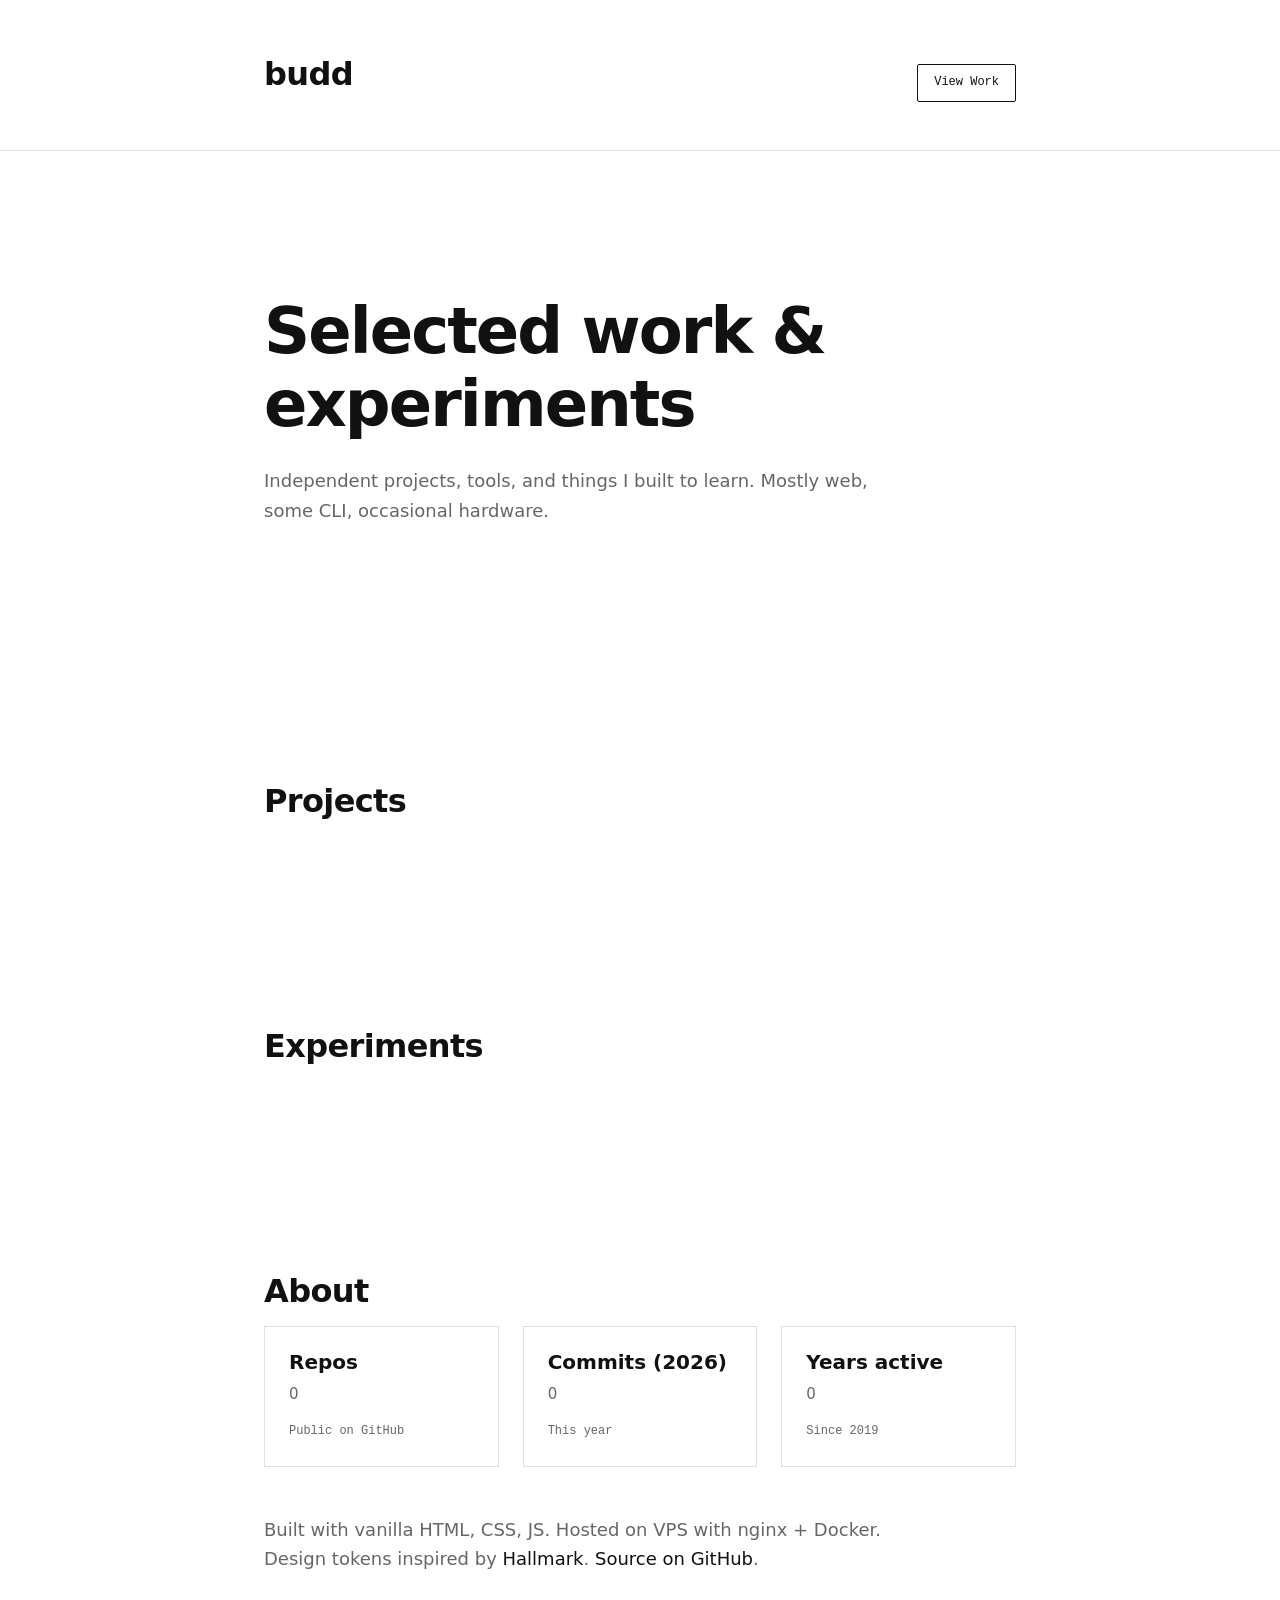
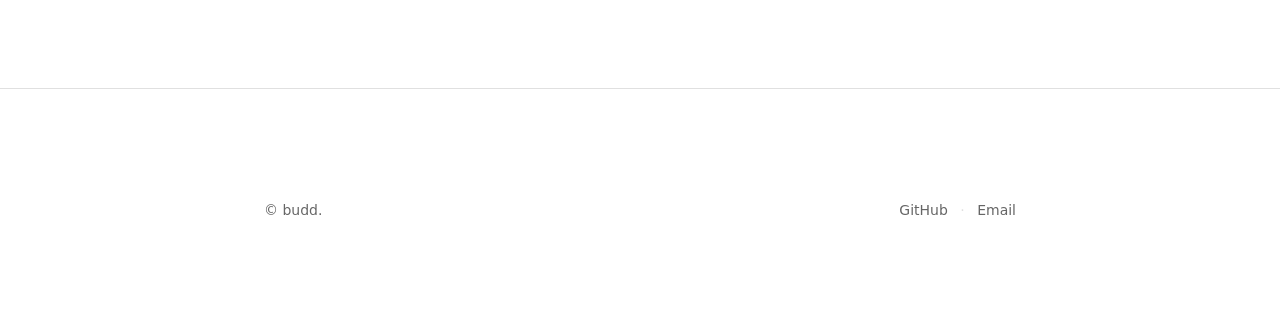
<file: index.html>
<!DOCTYPE html>
<html lang="en">
<head>
<meta charset="UTF-8">
<meta name="viewport" content="width=device-width, initial-scale=1">
<meta name="description" content="budd — selected work and experiments by budife">
<title>budd</title>
<link rel="preconnect" href="https://fonts.googleapis.com">
<link rel="preconnect" href="https://fonts.gstatic.com" crossorigin>
<link rel="preload" href="assets/style.css" as="style" onload="this.onload=null;this.rel='stylesheet'">
<noscript><link rel="stylesheet" href="assets/style.css"></noscript>
<link rel="icon" href="data:image/svg+xml,<svg xmlns='http://www.w3.org/2000/svg' viewBox='0 0 32 32'><rect width='32' height='32' fill='%23fff'/><rect x='.5' y='.5' width='31' height='31' fill='none' stroke='%23ccc' stroke-width='1'/><text x='16' y='22' font-family='system-ui' font-size='18' font-weight='600' fill='%23111' text-anchor='middle' dominant-baseline='middle'>b</text></svg>">
</head>
<body>
<a href="#main" class="skip-link">Skip to content</a>

<header class="header" role="banner">
  <div class="container header-inner">
    <a href="/" class="wordmark" aria-label="budd home">budd</a>
    <a href="https://github.com/budife" class="cta" target="_blank" rel="noopener" aria-label="View work on GitHub">View Work</a>
  </div>
</header>

<main id="main" role="main">
  <section class="section hero" aria-labelledby="hero-title">
    <div class="container">
      <h1 id="hero-title">Selected work & experiments</h1>
      <p class="desc">Independent projects, tools, and things I built to learn. Mostly web, some CLI, occasional hardware.</p>
    </div>
  </section>

  <section class="section" aria-labelledby="projects-title">
    <div class="container">
      <h2 id="projects-title">Projects</h2>
      <div class="grid projects-grid" id="projects-grid" role="list">
        <!-- hydrated by JS -->
      </div>
    </div>
  </section>

  <section class="section" aria-labelledby="experiments-title">
    <div class="container">
      <h2 id="experiments-title">Experiments</h2>
      <div class="grid grid-2" id="experiments-grid" role="list">
        <!-- hydrated by JS -->
      </div>
    </div>
  </section>

  <section class="section" aria-labelledby="about-title">
    <div class="container">
      <h2 id="about-title">About</h2>
      <div class="grid grid-3">
        <article class="card">
          <h3>Repos</h3>
          <p data-counter="repos">0</p>
          <span class="meta">Public on GitHub</span>
        </article>
        <article class="card">
          <h3>Commits (2026)</h3>
          <p data-counter="commits_2026">0</p>
          <span class="meta">This year</span>
        </article>
        <article class="card">
          <h3>Years active</h3>
          <p data-counter="years_active">0</p>
          <span class="meta">Since 2019</span>
        </article>
      </div>
      <p style="margin-top: var(--space-lg); color: var(--color-muted); max-width: 55ch;">
        Built with vanilla HTML, CSS, JS. Hosted on VPS with nginx + Docker. 
        Design tokens inspired by <a href="https://www.usehallmark.com">Hallmark</a>.
        <a href="https://github.com/budife/budd">Source on GitHub</a>.
      </p>
    </div>
  </section>
</main>

<footer class="footer" role="contentinfo">
  <div class="container footer-inner">
    <p class="footer-copy">&copy; <span data-year></span> budd.</p>
    <nav aria-label="Footer links">
      <a href="https://github.com/budife" target="_blank" rel="noopener">GitHub</a>
      <span style="margin: 0 var(--space-xs); color: var(--color-border);">·</span>
      <a href="mailto:budi.indra94@gmail.com">Email</a>
    </nav>
  </div>
</footer>

<script>
(() => {
  'use strict';
  
  // Current year
  const yearEl = document.querySelector('[data-year]');
  if (yearEl) yearEl.textContent = new Date().getFullYear();
  
  // Load projects data
  fetch('data/projects.json')
    .then(r => r.json())
    .then(data => {
      // Projects grid
      const pg = document.getElementById('projects-grid');
      if (pg && data.projects?.length) {
        pg.innerHTML = data.projects.map(p => `
          <article class="card" role="listitem">
            <h3>${escape(p.title)}</h3>
            <p>${escape(p.description)}</p>
            <div style="display:flex; gap:8px; flex-wrap:wrap; margin-top:12px;">
              ${p.tags.map(t => `<code style="background:#f5f5f5; padding:2px 8px; border-radius:2px; font-size:.75rem;">${escape(t)}</code>`).join('')}
            </div>
            <div style="display:flex; gap:8px; margin-top:12px; flex-wrap:wrap;">
              <a href="${escape(p.github)}" class="cta" target="_blank" rel="noopener">Code</a>
              ${p.live ? `<a href="${escape(p.live)}" class="cta" target="_blank" rel="noopener">Live</a>` : ''}
            </div>
            <span class="meta">Updated ${escape(p.updated)}</span>
          </article>
        `).join('');
      }
      
      // Experiments grid
      const eg = document.getElementById('experiments-grid');
      if (eg && data.experiments?.length) {
        eg.innerHTML = data.experiments.map(e => `
          <article class="card" role="listitem">
            <h3>${escape(e.title)}</h3>
            <p>${escape(e.description)}</p>
            <a href="${escape(e.github)}" class="cta" target="_blank" rel="noopener" style="margin-top:12px; display:inline-block;">View Code</a>
          </article>
        `).join('');
      }
      
      // Stats counters
      if (data.stats) {
        Object.entries(data.stats).forEach(([key, val]) => {
          const el = document.querySelector(`[data-counter="${key}"]`);
          if (el) el.textContent = val.toLocaleString();
        });
      }
    })
    .catch(() => {
      document.getElementById('projects-grid').innerHTML = '<p style="grid-column:1/-1;text-align:center;color:var(--color-muted);padding:var(--space-xl);">Failed to load projects.</p>';
    });
  
  function escape(str) {
    return String(str).replace(/[&<>"']/g, s => ({'&':'&','<':'<','>':'>','"':'"',"'":'''}[s]));
  }
})();
</script>
</body>
</html>
</file>
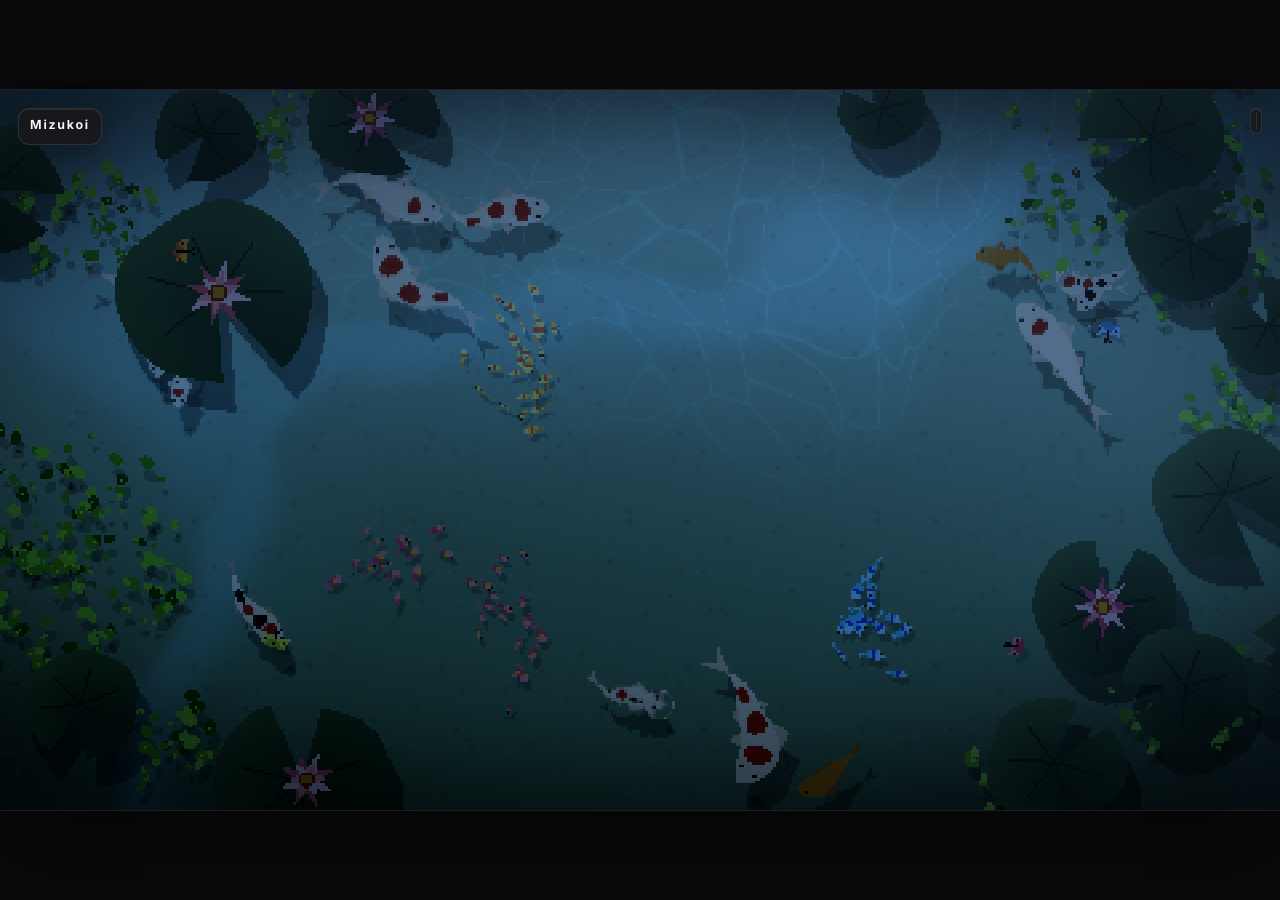
<file: koi/index.html>
<!doctype html>
<html lang="en" prefix="og: https://ogp.me/ns#">
  <head>
    <meta charset="UTF-8" />
    <meta name="viewport" content="width=device-width, initial-scale=1.0" />
    <meta name="theme-color" content="#0b2825" />
    <link rel="icon" href="/koi/favicon.svg" type="image/svg+xml" />
    <link rel="canonical" href="https://koi.m4yank.com/" />
    <meta
      name="description"
      content="Relax with Nagomi, an interactive procedural koi pond with responsive fish, water ripples, changing weather, lotus leaves, and ambient river sound."
    />
    <meta name="robots" content="index, follow, max-image-preview:large" />

    <meta property="og:type" content="website" />
    <meta property="og:site_name" content="Nagomi" />
    <meta property="og:locale" content="en_US" />
    <meta property="og:title" content="Nagomi — Interactive Koi Pond" />
    <meta
      property="og:description"
      content="A calm, interactive koi pond with responsive fish, ripples, weather, lotus leaves, and ambient river sound."
    />
    <meta property="og:url" content="https://koi.m4yank.com/" />
    <meta
      property="og:image"
      content="https://koi.m4yank.com/nagomi-social-v1.png"
    />
    <meta property="og:image:type" content="image/png" />
    <meta property="og:image:width" content="1200" />
    <meta property="og:image:height" content="630" />
    <meta
      property="og:image:alt"
      content="Pixel-art koi swimming among lotus leaves in Nagomi's dark green pond"
    />

    <meta name="twitter:card" content="summary_large_image" />
    <meta name="twitter:title" content="Nagomi — Interactive Koi Pond" />
    <meta
      name="twitter:description"
      content="A calm, interactive koi pond with responsive fish, ripples, weather, lotus leaves, and ambient river sound."
    />
    <meta
      name="twitter:image"
      content="https://koi.m4yank.com/nagomi-social-v1.png"
    />
    <meta
      name="twitter:image:alt"
      content="Pixel-art koi swimming among lotus leaves in Nagomi's dark green pond"
    />

    <script type="application/ld+json">
      {
        "@context": "https://schema.org",
        "@type": "WebApplication",
        "name": "Nagomi",
        "url": "https://koi.m4yank.com/",
        "description": "An interactive procedural koi pond with responsive fish, water ripples, changing weather, lotus leaves, and ambient river sound.",
        "applicationCategory": "EntertainmentApplication",
        "operatingSystem": "Any",
        "browserRequirements": "Requires JavaScript and WebGL"
      }
    </script>
    <title>Nagomi — Interactive Koi Pond</title>
    <script>
(function() {
  // Auto-set weather based on local time
  const hour = new Date().getHours();
  let weather = "sunny";
  if (hour >= 6 && hour < 10) weather = "sunny";
  else if (hour >= 10 && hour < 16) weather = "deep-clear";
  else if (hour >= 16 && hour < 18) weather = "sunset";
  else if (hour >= 18 && hour < 20) weather = "sunset";
  else weather = "moonlight";

  // Override any UI/controls/settings
  try {
    const saved = JSON.parse(localStorage.getItem("mizukoi:pond-settings:v2") || "{}");
    saved.version = 2;
    saved.weather = weather;
    saved.rain = false;
    if (!saved.overrides) saved.overrides = {};
    localStorage.setItem("mizukoi:pond-settings:v2", JSON.stringify(saved));
  } catch(e) {}

  // Aggressively remove ALL UI controls after render
  function purgeUI(root) {
    if (!root) return;
    root.querySelectorAll("button, [role=button], [role=dialog], [role=menu], .btn, [class*=button], [class*=control], [class*=settings], [class*=drawer], [class*=menu], [class*=kbd], [class*=separator], [class*=switch], .weather-trigger, .weather-menu, .config-editor, .quick-settings, .settings-controls").forEach(el => {
      el.remove();
    });
    // Hide fixed/absolute positioned UI elements (small ones)
    root.querySelectorAll("*").forEach(el => {
      const s = getComputedStyle(el);
      if ((s.position === "fixed" || s.position === "absolute") && el.offsetWidth < 400 && el.offsetHeight < 200) {
        el.remove();
      }
    });
  }

  const root = document.getElementById("root");
  if (root) {
    purgeUI(root);
    const mo = new MutationObserver(() => purgeUI(root));
    mo.observe(root, { childList: true, subtree: true });
  }
  // Fallback: also observe body
  const mo2 = new MutationObserver(() => purgeUI(document.body));
  mo2.observe(document.body, { childList: true, subtree: true });
})();
</script>
<script type="module" crossorigin src="/koi/assets/index-CL5G4mat.js"></script>
    <link rel="stylesheet" crossorigin href="/koi/assets/index-Bh4rlDd2.css">
  <style>
  /* Hide ALL UI controls - only show fish */
  button, [role="button"], [role="dialog"], [role="menu"],
  [class*="trigger"], [class*="settings"], [class*="control"],
  [class*="drawer"], [class*="menu"], [class*="kbd"],
  [class*="separator"], [class*="switch"], [class*="weather"],
  [class*="frame-rate"], [class*="ambient"],
  .settings-trigger, .frame-rate-trigger, .weather-trigger {
    display: none !important;
    visibility: hidden !important;
    pointer-events: none !important;
    width: 0 !important;
    height: 0 !important;
    overflow: hidden !important;
  }
  /* Hide fixed/absolute positioned UI containers */
  [class*="fixed"][class*="bottom"],
  [class*="fixed"][class*="top"],
  [class*="absolute"][class*="bottom"],
  [class*="absolute"][class*="top"] {
    display: none !important;
  }
</style><style>
  html, body {
    margin: 0 !important;
    padding: 0 !important;
    overflow: hidden !important;
    background: #0a1a1a !important;
    width: 100% !important;
    height: 100% !important;
  }
  #root {
    width: 100% !important;
    height: 100% !important;
    display: flex !important;
    align-items: center !important;
    justify-content: center !important;
  }
  canvas {
    position: absolute !important;
    top: 50% !important;
    left: 50% !important;
    transform: translate(-50%, -50%) !important;
    min-width: 100% !important;
    min-height: 100% !important;
    width: auto !important;
    height: auto !important;
    object-fit: cover !important;
  }
</style></head>
  <body>
    <div id="root"></div>
    <noscript>
      <main>
        <h1>Nagomi — Interactive Koi Pond</h1>
        <p>
          Nagomi is a relaxing procedural koi pond with responsive fish, water
          ripples, changing weather, lotus leaves, and ambient river sound.
          JavaScript is required to run the interactive pond.
        </p>
      </main>
    </noscript>
  </body>
</html>
</file>
<file: assets/style.css>
:root {
  --color-bg: #ffffff;
  --color-fg: #111111;
  --color-muted: #666666;
  --color-border: #e0e0e0;
  --color-accent: #111111;
  
  --space-xs: 8px;
  --space-sm: 16px;
  --space-md: 24px;
  --space-lg: 48px;
  --space-xl: 96px;
  --space-2xl: 144px;
  
  --font-sans: system-ui, -apple-system, BlinkMacSystemFont, 'Segoe UI', sans-serif;
  --font-mono: 'SF Mono', 'Fira Code', monospace;
  
  --max-width: 800px;
  --gap: 24px;
}

*, *::before, *::after { box-sizing: border-box; }
html { -webkit-text-size-adjust: 100%; }
body {
  margin: 0; min-height: 100vh;
  font-family: var(--font-sans);
  font-size: clamp(1rem, 1.5vw, 1.125rem);
  line-height: 1.65;
  color: var(--color-fg);
  background: var(--color-bg);
  -webkit-font-smoothing: antialiased;
}
h1, h2, h3 { line-height: 1.15; font-weight: 600; margin: 0; }
h1 { font-size: clamp(2.5rem, 5vw, 4rem); letter-spacing: -0.03em; }
h2 { font-size: clamp(1.5rem, 3vw, 2rem); letter-spacing: -0.02em; margin-bottom: var(--space-sm); }
h3 { font-size: clamp(1.125rem, 2vw, 1.25rem); }
a { color: var(--color-accent); text-decoration: none; }
a:hover { text-decoration: underline; }
code { font-family: var(--font-mono); font-size: 0.9em; }
img { max-width: 100%; height: auto; display: block; }

.container { max-width: var(--max-width); margin: 0 auto; padding: 0 var(--space-md); }
.section { padding: var(--space-xl) 0; }
.grid { display: grid; gap: var(--gap); }
@media (min-width: 700px) { .grid-2 { grid-template-columns: 1fr 1fr; } }
@media (min-width: 1000px) { .grid-3 { grid-template-columns: repeat(3, 1fr); } }

.card { border: 1px solid var(--color-border); padding: var(--space-md); }
.card:hover { border-color: var(--color-fg); }
.card h3 { margin-bottom: var(--space-xs); }
.card p { margin: 0; color: var(--color-muted); font-size: 0.9375rem; line-height: 1.6; }
.card .meta { font-family: var(--font-mono); font-size: 0.75rem; color: var(--color-muted); margin-top: var(--space-sm); display: block; }

.header { padding: var(--space-lg) 0; border-bottom: 1px solid var(--color-border); }
.header-inner { display: flex; justify-content: space-between; align-items: baseline; flex-wrap: wrap; gap: var(--space-sm); }
.wordmark { font-size: clamp(1.5rem, 3vw, 2rem); font-weight: 700; letter-spacing: -0.02em; text-decoration: none; }
.cta { font-family: var(--font-mono); font-size: 0.75rem; font-weight: 500; padding: 8px 16px; border: 1px solid var(--color-fg); border-radius: 2px; text-decoration: none; white-space: nowrap; }
.cta:hover { background: var(--color-fg); color: var(--color-bg); text-decoration: none; }

.hero { padding: var(--space-2xl) 0; }
.hero h1 { max-width: 60ch; }
.hero .desc { margin-top: var(--space-md); color: var(--color-muted); max-width: 55ch; font-size: 1.125rem; }

.projects-grid { grid-template-columns: 1fr; }
@media (min-width: 700px) { .projects-grid { grid-template-columns: repeat(2, 1fr); } }
@media (min-width: 1000px) { .projects-grid { grid-template-columns: repeat(3, 1fr); } }

.footer { padding: var(--space-xl) 0; border-top: 1px solid var(--color-border); color: var(--color-muted); font-size: 0.875rem; }
.footer-inner { display: flex; justify-content: space-between; align-items: center; flex-wrap: wrap; gap: var(--space-sm); }
.footer a { color: var(--color-muted); }
.footer a:hover { color: var(--color-fg); }

.skip-link { position: absolute; top: -100%; left: var(--space-md); padding: var(--space-xs) var(--space-sm); background: var(--color-fg); color: var(--color-bg); font-size: 0.875rem; z-index: 100; }
.skip-link:focus { top: var(--space-md); }
</file>
